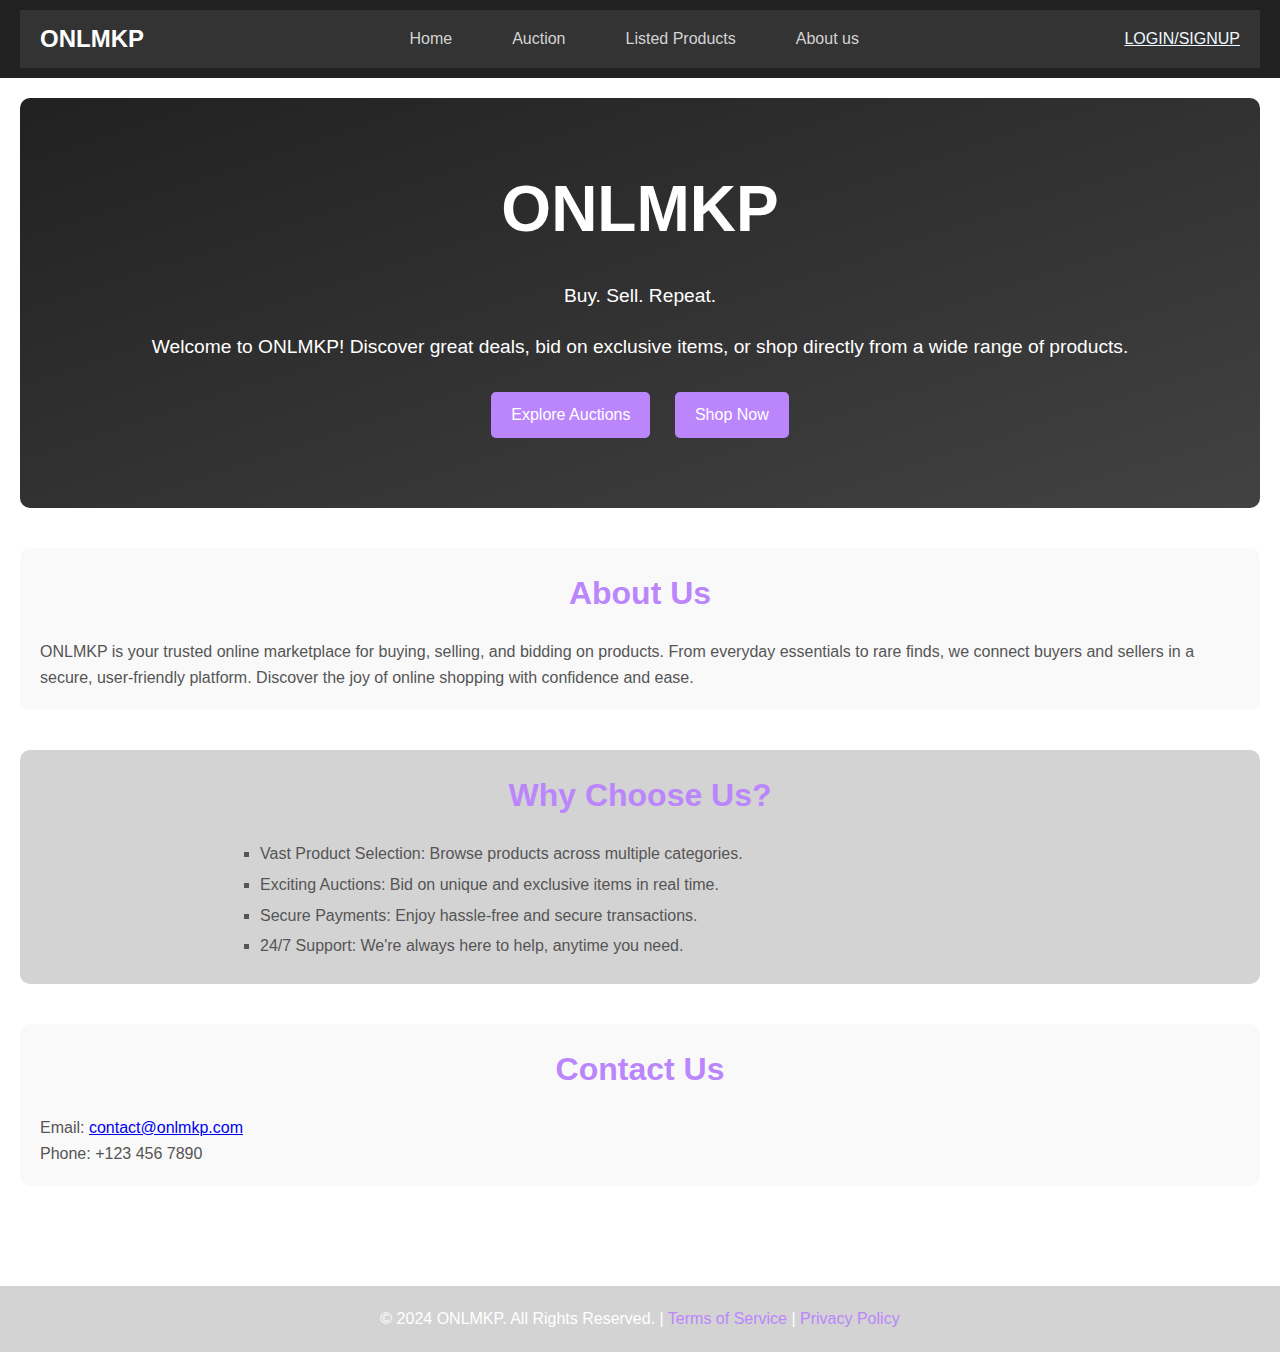
<file: index.html>
<!DOCTYPE html>
<html lang="en">
<head>
  <meta charset="UTF-8">
  <meta name="viewport" content="width=device-width, initial-scale=1.0">
  <title>ONLMKP - Online Marketplace</title>
  <link rel="stylesheet" href="homestyles.css">
  <style>
    body {
      font-family: 'Arial', sans-serif;
      margin: 0;
      padding: 0;
      color: #e0e0e0;
    }
    header {
      background-color: #212121;
      padding: 10px 20px;
    }
    .logo {
      font-size: 1.8rem;
      font-weight: bold;
      color: #ffffff;
    }
    .nav-links {
      list-style: none;
      display: flex;
      gap: 20px;
      margin: 0;
      padding: 0;
    }
    .nav-links li {
      display: inline;
    }
    .nav-links a {
      color: lightgray;
      text-decoration: none;
      font-size: 1rem;
    }
    .nav-links a:hover {
      text-decoration: underline;
      color: #bb86fc;
    }
    main {
      padding: 20px;
    }
    .hero-section {
      text-align: center;
      background: linear-gradient(to bottom right, #212121, #424242);
      color: lightgray;
      padding: 60px 20px;
      border-radius: 10px;
    }
    .hero-section h1 {
      font-size: 4rem;
    }
    .hero-section p {
      font-size: 1.2rem;
      margin: 20px 0;
    }
    .hero-section a {
      text-decoration: none;
      color: white;
      padding: 10px 20px;
      border-radius: 5px;
      background-color: #bb86fc;
      margin: 10px;
      font-size: 1rem;
      display: inline-block;
    }
    .hero-section a:hover {
      background-color: #3700b3;
    }
    .info-section {
      margin: 40px 0;
      background-color: lightgray;
      padding: 20px;
      border-radius: 10px;
    }
    .info-section h2 {
      text-align: center;
      font-size: 2rem;
      color: #bb86fc;
      margin-bottom: 20px;
    }
    .info-section p, .info-section li {
      font-size: 1rem;
      line-height: 1.6;
    }
    .info-section ul {
      list-style: square;
      padding-left: 20px;
      margin: 0 auto;
      max-width: 800px;
    }
    footer {
      background-color: lightgrey;
      color: white;
      text-align: center;
      padding: 20px;
      margin-top: 40px;
    }
    footer a {
      color: #bb86fc;
      text-decoration: none;
    }
    footer a:hover {
      text-decoration: underline;
    }
  </style>
</head>
<body>
  <header>
    <nav class="navbar">
      <div class="logo">ONLMKP</div>
      <ul class="nav-links">
        <li><a href="homepage.html">Home</a></li>
        <li><a href="Auction.html">Auction</a></li>
        <li><a href="productindex.html">Listed Products</a></li>
        <li><a href="about.html">About us</a></li>
      </ul>
      <a href="Login.html" style="color: aliceblue;">LOGIN/SIGNUP</a>
    </nav>
  </header>

  <main>
    <section id="home" class="hero-section">
      <h1 style="color: white;">ONLMKP</h1>
      <p style="color: white;">Buy. Sell. Repeat.</p>
      <p style="color: white;">
        Welcome to ONLMKP!  
        Discover great deals, bid on exclusive items, or shop directly from a wide range of products.
      </p>
      <a href="Auction.html">Explore Auctions</a>
      <a href="productindex.html">Shop Now</a>
    </section>

    <section id="about" class="info-section">
      <h2>About Us</h2>
      <p>ONLMKP is your trusted online marketplace for buying, selling, and bidding on products. From everyday essentials to rare finds, we connect buyers and sellers in a secure, user-friendly platform. Discover the joy of online shopping with confidence and ease.</p>
    </section>

    <section id="services" class="info-section">
      <h2>Why Choose Us?</h2>
      <ul>
        <li>Vast Product Selection: Browse products across multiple categories.</li>
        <li>Exciting Auctions: Bid on unique and exclusive items in real time.</li>
        <li>Secure Payments: Enjoy hassle-free and secure transactions.</li>
        <li>24/7 Support: We're always here to help, anytime you need.</li>
      </ul>
    </section>

    <section id="contact" class="info-section">
      <h2>Contact Us</h2>
      <p>Email: <a href="mailto:contact@onlmkp.com">contact@onlmkp.com</a></p>
      <p>Phone: +123 456 7890</p>
    </section>
  </main>

  <footer>
    <p>&copy; 2024 ONLMKP. All Rights Reserved. | <a href="terms.html">Terms of Service</a> | <a href="privacy.html">Privacy Policy</a></p>
  </footer>
</body>
</html>
</file>
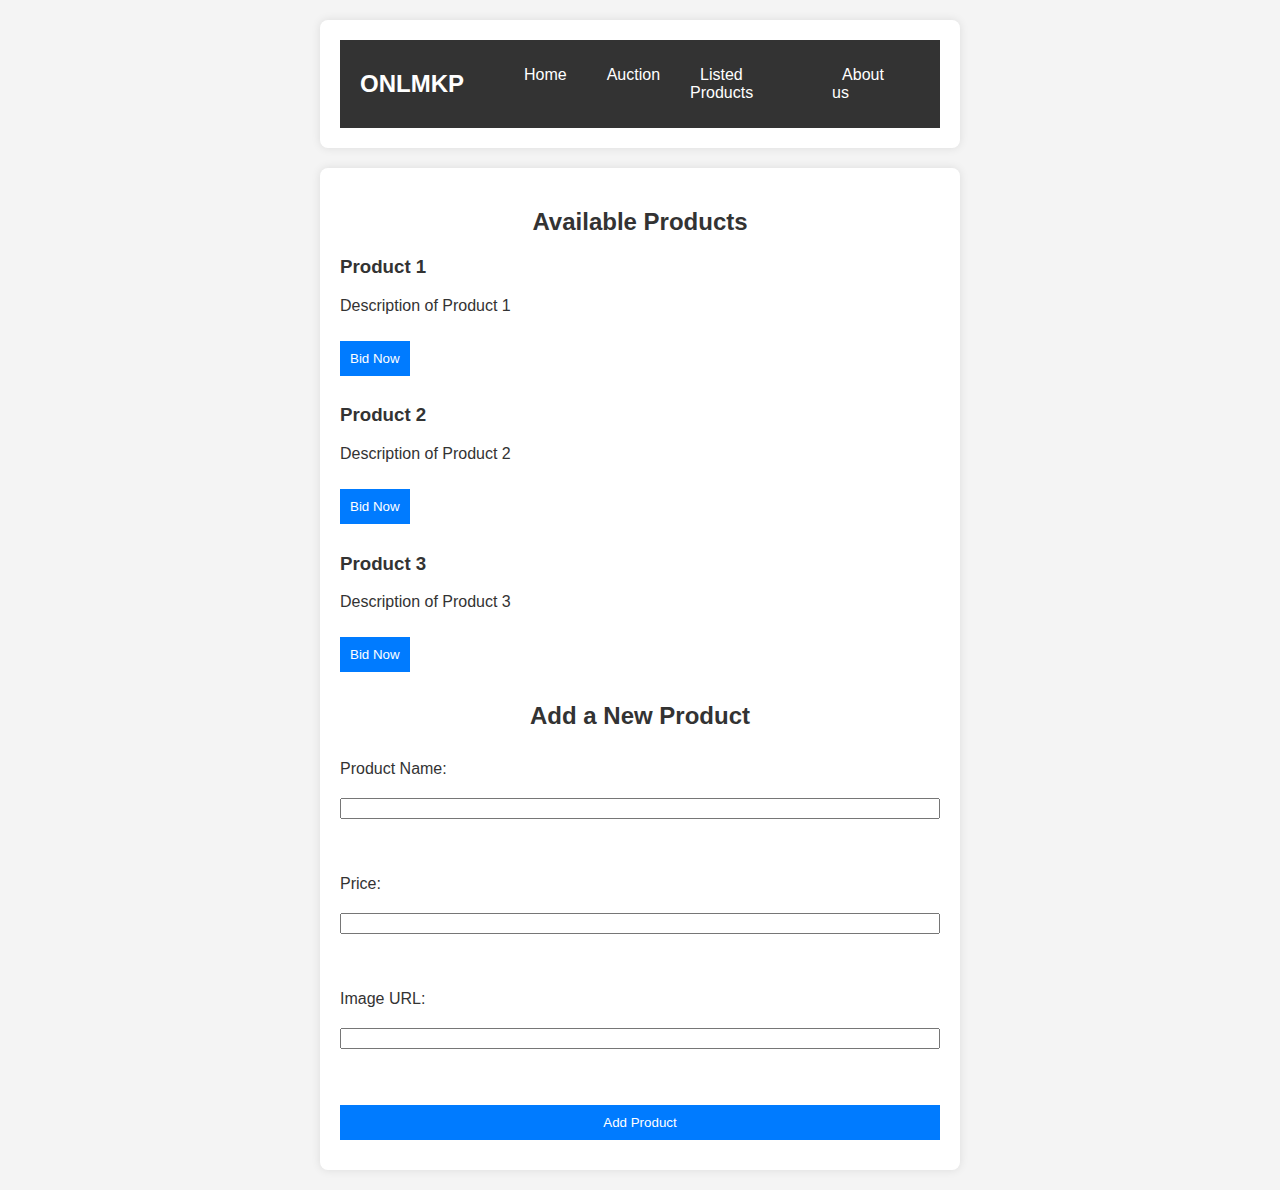
<file: Auction.html>
<!DOCTYPE html>
<html lang="en">
<head>
    <meta charset="UTF-8">
    <meta name="viewport" content="width=device-width, initial-scale=1.0">
    <title>Home</title>
    <link rel="stylesheet" href="style.css">
</head>
<body>
    <header>
        <nav class="navbar">
          <div class="logo">ONLMKP</div>
          <ul class="nav-links">
            <li><a href="index.html">Home</a></li>
            <li><a href="Auction.html">Auction</a></li>
            <li><a href="productindex.html">Listed Products</a></li>
            <li><a href="about.html">About us</a></li>
          </ul>
        </nav>
      </header>
    <main>
        <h2>Available Products</h2>
        <div id="product-list">
            <!-- Products will be listed here -->
        </div>

        <h2>Add a New Product</h2>
        <form id="addProductForm">
            <label for="productName">Product Name:</label>
            <input type="text" id="productName" name="productName" required><br><br>
            
            <label for="productPrice">Price:</label>
            <input type="number" id="productPrice" name="productPrice" required><br><br>
            
            <label for="productImage">Image URL:</label>
            <input type="url" id="productImage" name="productImage" required><br><br>
            
            <button type="submit">Add Product</button>
        </form>
    </main>
    <script src="script.js"></script>
</body>
</html>
</file>
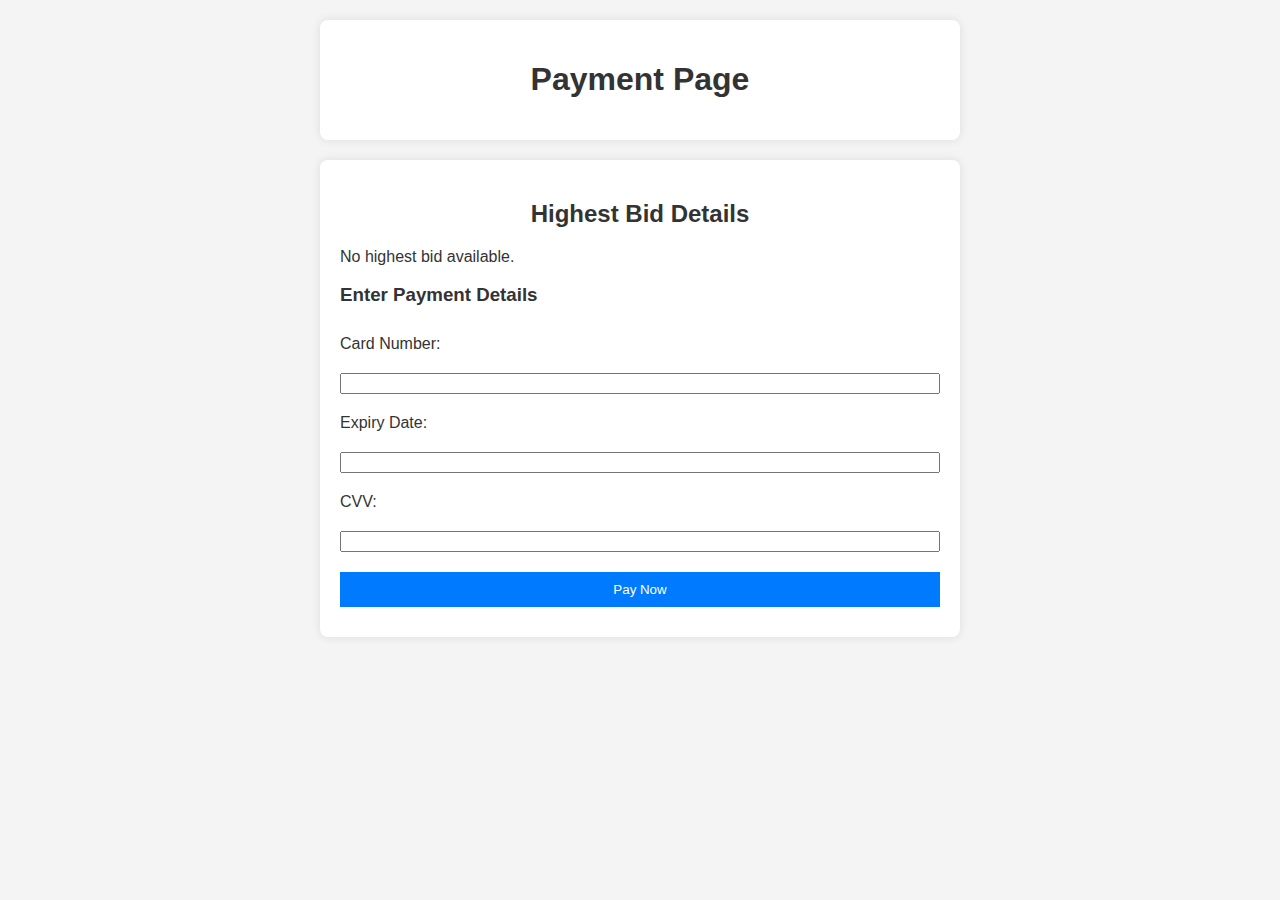
<file: payment.html>
<!DOCTYPE html>
<html lang="en">
<head>
    <meta charset="UTF-8">
    <meta name="viewport" content="width=device-width, initial-scale=1.0">
    <title>Payment</title>
    <link rel="stylesheet" href="style.css">
</head>
<body>
    <header>
        <h1>Payment Page</h1>
    </header>
    <main>
        <h2>Highest Bid Details</h2>
        <p id="highestBidInfo"></p>
        
        <h3>Enter Payment Details</h3>
        <form id="paymentForm">
            <label for="cardNumber">Card Number:</label>
            <input type="text" id="cardNumber" name="cardNumber" required>
            
            <label for="expiryDate">Expiry Date:</label>
            <input type="text" id="expiryDate" name="expiryDate" required>
            
            <label for="cvv">CVV:</label>
            <input type="text" id="cvv" name="cvv" required>
            
            <button type="submit">Pay Now</button>
        </form>
    </main>
    <script>
        // Display highest bid details
        const highestBid = JSON.parse(localStorage.getItem("highestBid"));
        if (highestBid) {
            document.getElementById("highestBidInfo").textContent = 
                `User: ${highestBid.user}, Bid Amount: $${highestBid.amount}`;
        } else {
            document.getElementById("highestBidInfo").textContent = 
                "No highest bid available.";
        }
    </script>
</body>
</html>
</file>
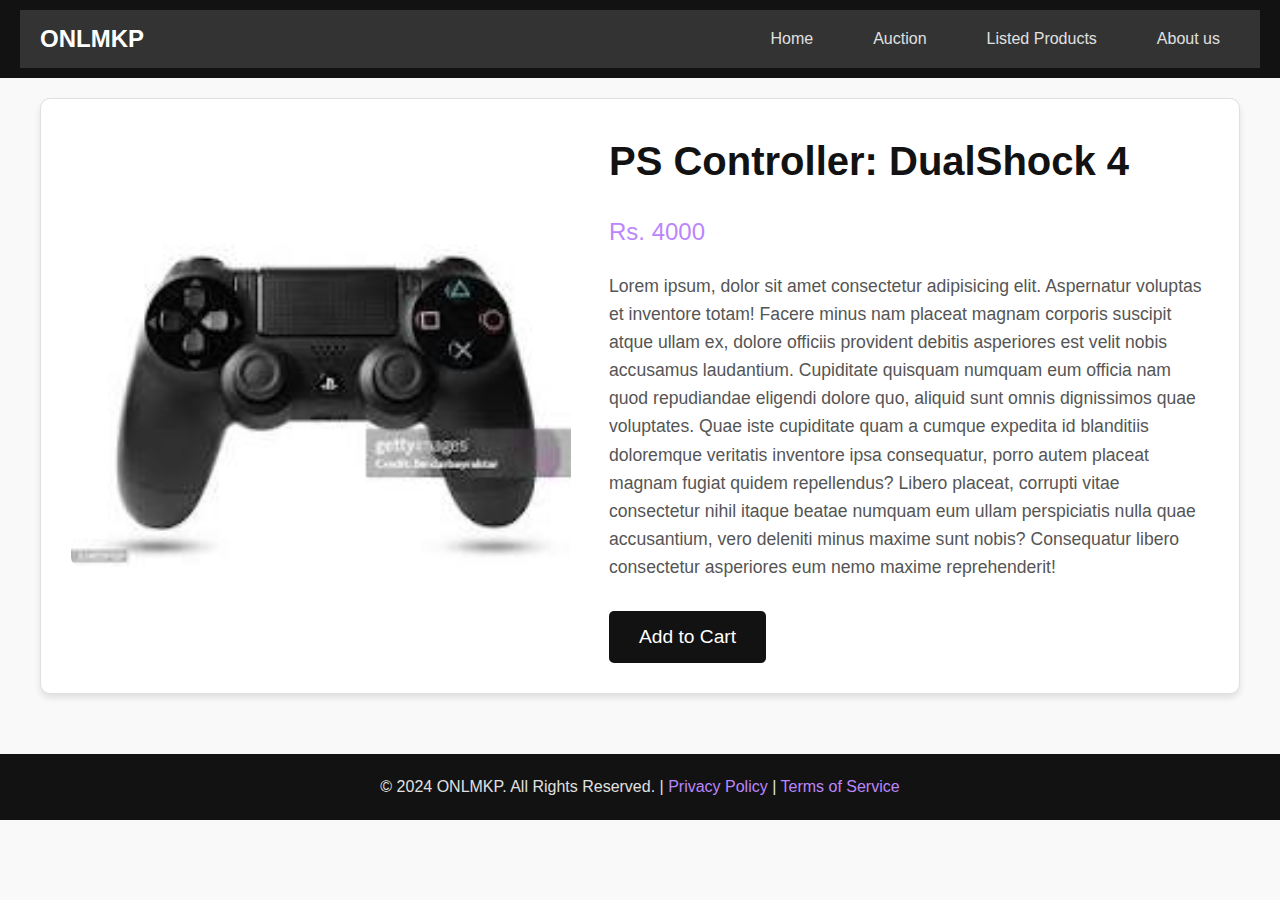
<file: product1.html>
<!DOCTYPE html>
<html lang="en">
<head>
  <meta charset="UTF-8">
  <meta name="viewport" content="width=device-width, initial-scale=1.0">
  <title>Product Details</title>
  <link rel="stylesheet" href="productstyle.css">
  <style>
    /* General Styles */
    body {
      font-family: 'Arial', sans-serif;
      margin: 0;
      padding: 0;
      background-color: #f9f9f9;
      color: #333;
    }

    header {
      background-color: #121212;
      padding: 10px 20px;
    }

    .navbar {
      display: flex;
      justify-content: space-between;
      align-items: center;
    }

    .logo {
      font-size: 1.8rem;
      font-weight: bold;
      color: #ffffff;
    }

    .nav-links {
      list-style: none;
      display: flex;
      gap: 20px;
      margin: 0;
      padding: 0;
    }

    .nav-links li {
      display: inline;
    }

    .nav-links a {
      color: #e0e0e0;
      text-decoration: none;
      font-size: 1rem;
    }

    .nav-links a:hover {
      color: #bb86fc;
    }

    /* Main Content */
    main {
      padding: 20px;
      max-width: 1200px;
      margin: 0 auto;
    }

    .product-details {
      display: flex;
      flex-wrap: wrap;
      gap: 30px;
      align-items: center;
      justify-content: space-between;
      background: #ffffff;
      border: 1px solid #e0e0e0;
      border-radius: 10px;
      padding: 30px;
      box-shadow: 0px 4px 6px rgba(0, 0, 0, 0.1);
    }

    .product-details img {
      width: 100%;
      max-width: 500px;
      border-radius: 10px;
      object-fit: cover;
    }

    .details {
      flex: 1;
      max-width: 600px;
    }

    .details h1 {
      font-size: 2.5rem;
      color: #121212;
      margin-bottom: 20px;
    }

    .details .price {
      font-size: 1.5rem;
      color: #bb86fc;
      margin-bottom: 20px;
    }

    .details p {
      font-size: 1.1rem;
      line-height: 1.6;
      color: #555;
      margin-bottom: 20px;
    }

    .btn {
      display: inline-block;
      text-decoration: none;
      background-color: #121212;
      color: #ffffff;
      padding: 15px 30px;
      border-radius: 5px;
      font-size: 1.2rem;
      transition: background-color 0.3s ease, transform 0.3s ease;
      cursor: pointer;
      border: none;
    }

    .btn:hover {
      background-color: #333;
      transform: scale(1.05);
    }

    footer {
      margin-top: 40px;
      text-align: center;
      padding: 20px;
      background-color: #121212;
      color: #e0e0e0;
    }

    footer a {
      color: #bb86fc;
      text-decoration: none;
    }

    footer a:hover {
      text-decoration: underline;
    }
  </style>
</head>
<body>
  <header>
    <nav class="navbar">
      <div class="logo">ONLMKP</div>
      <ul class="nav-links">
        <li><a href="index.html">Home</a></li>
        <li><a href="Auction.html">Auction</a></li>
        <li><a href="productindex.html">Listed Products</a></li>
        <li><a href="about.html">About us</a></li>
      </ul>
    </nav>
  </header>

  <main>
    <section class="product-details">
      <img src="controller.png" alt="PS Controller">
      <div class="details">
        <h1>PS Controller: DualShock 4</h1>
        <p class="price">Rs. 4000</p>
        <p>
          Lorem ipsum, dolor sit amet consectetur adipisicing elit. Aspernatur voluptas et inventore totam! Facere minus nam placeat magnam corporis suscipit atque ullam ex, dolore officiis provident debitis asperiores est velit nobis accusamus laudantium. Cupiditate quisquam numquam eum officia nam quod repudiandae eligendi dolore quo, aliquid sunt omnis dignissimos quae voluptates. Quae iste cupiditate quam a cumque expedita id blanditiis doloremque veritatis inventore ipsa consequatur, porro autem placeat magnam fugiat quidem repellendus? Libero placeat, corrupti vitae consectetur nihil itaque beatae numquam eum ullam perspiciatis nulla quae accusantium, vero deleniti minus maxime sunt nobis? Consequatur libero consectetur asperiores eum nemo maxime reprehenderit!
        </p>
        <button class="btn">Add to Cart</button>
      </div>
    </section>
  </main>

  <footer>
    <p>&copy; 2024 ONLMKP. All Rights Reserved. | <a href="privacy.html">Privacy Policy</a> | <a href="terms.html">Terms of Service</a></p>
  </footer>
</body>
</html>
</file>
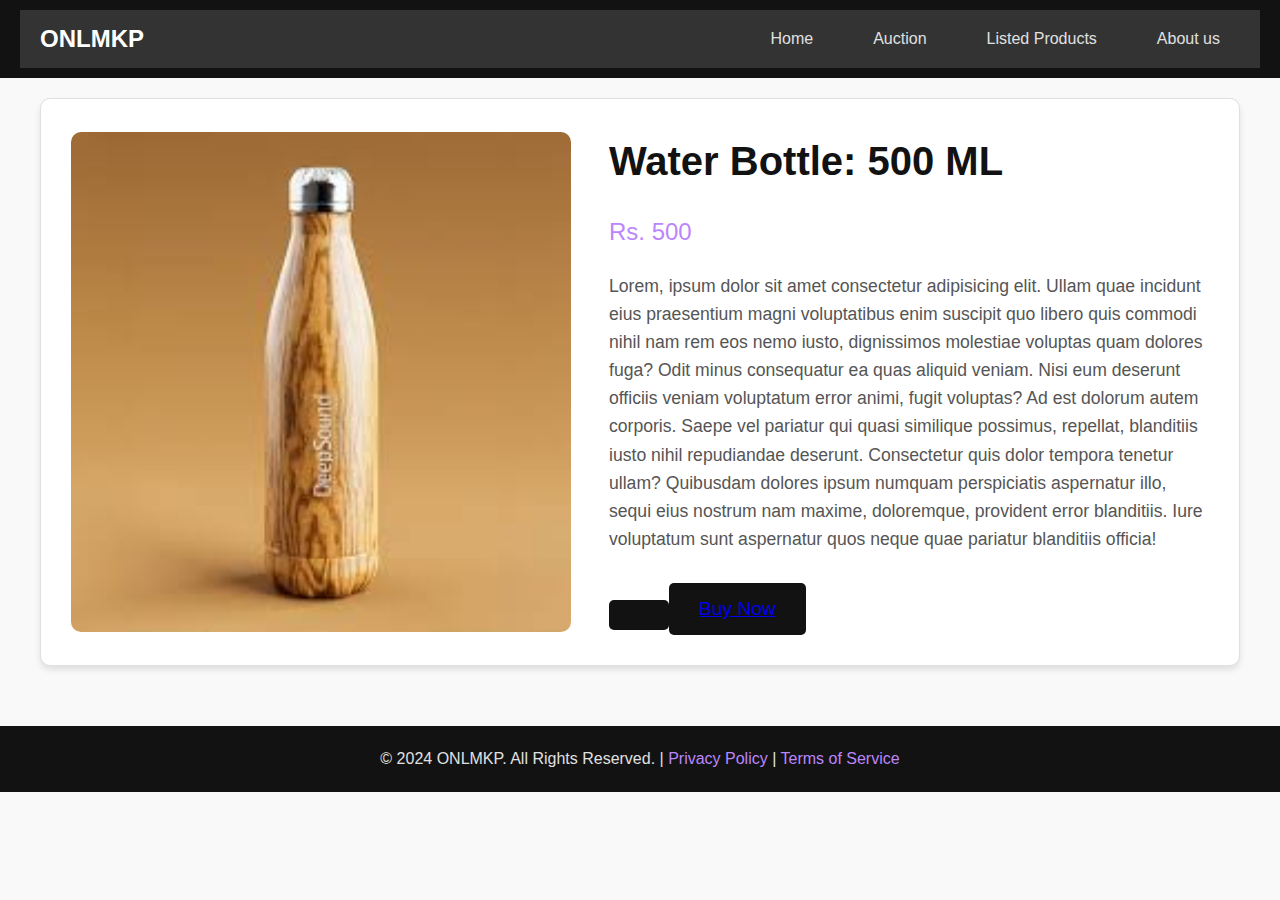
<file: product2.html>
<!DOCTYPE html>
<html lang="en">
<head>
  <meta charset="UTF-8">
  <meta name="viewport" content="width=device-width, initial-scale=1.0">
  <title>Product Details</title>
  <link rel="stylesheet" href="productstyle.css">
  <style>
    /* General Styles */
    body {
      font-family: 'Arial', sans-serif;
      margin: 0;
      padding: 0;
      background-color: #f9f9f9;
      color: #333;
    }

    header {
      background-color: #121212;
      padding: 10px 20px;
    }

    .navbar {
      display: flex;
      justify-content: space-between;
      align-items: center;
    }

    .logo {
      font-size: 1.8rem;
      font-weight: bold;
      color: #ffffff;
    }

    .nav-links {
      list-style: none;
      display: flex;
      gap: 20px;
      margin: 0;
      padding: 0;
    }

    .nav-links li {
      display: inline;
    }

    .nav-links a {
      color: #e0e0e0;
      text-decoration: none;
      font-size: 1rem;
    }

    .nav-links a:hover {
      color: #bb86fc;
    }

    /* Main Content */
    main {
      padding: 20px;
      max-width: 1200px;
      margin: 0 auto;
    }

    .product-details {
      display: flex;
      flex-wrap: wrap;
      gap: 30px;
      align-items: center;
      justify-content: space-between;
      background: #ffffff;
      border: 1px solid #e0e0e0;
      border-radius: 10px;
      padding: 30px;
      box-shadow: 0px 4px 6px rgba(0, 0, 0, 0.1);
    }

    .product-details img {
      width: 100%;
      max-width: 500px;
      border-radius: 10px;
      object-fit: cover;
    }

    .details {
      flex: 1;
      max-width: 600px;
    }

    .details h1 {
      font-size: 2.5rem;
      color: #121212;
      margin-bottom: 20px;
    }

    .details .price {
      font-size: 1.5rem;
      color: #bb86fc;
      margin-bottom: 20px;
    }

    .details p {
      font-size: 1.1rem;
      line-height: 1.6;
      color: #555;
      margin-bottom: 20px;
    }

    .btn {
      display: inline-block;
      text-decoration: none;
      background-color: #121212;
      color: #ffffff;
      padding: 15px 30px;
      border-radius: 5px;
      font-size: 1.2rem;
      transition: background-color 0.3s ease, transform 0.3s ease;
      cursor: pointer;
      border: none;
    }

    .btn:hover {
      background-color: #333;
      transform: scale(1.05);
    }

    footer {
      margin-top: 40px;
      text-align: center;
      padding: 20px;
      background-color: #121212;
      color: #e0e0e0;
    }

    footer a {
      color: #bb86fc;
      text-decoration: none;
    }

    footer a:hover {
      text-decoration: underline;
    }
  </style>
</head>
<body>
  <header>
    <nav class="navbar">
      <div class="logo">ONLMKP</div>
      <ul class="nav-links">
        <li><a href="index.html">Home</a></li>
        <li><a href="Auction.html">Auction</a></li>
        <li><a href="productindex.html">Listed Products</a></li>
        <li><a href="about.html">About us</a></li>
      </ul>
    </nav>
  </header>

  <main>
    <section class="product-details">
      <img src="bottle.jpeg" alt="PS Controller">
      <div class="details">
        <h1>Water Bottle: 500 ML</h1>
        <p class="price">Rs. 500</p>
        <p>
          Lorem, ipsum dolor sit amet consectetur adipisicing elit. Ullam quae incidunt eius praesentium magni voluptatibus enim suscipit quo libero quis commodi nihil nam rem eos nemo iusto, dignissimos molestiae voluptas quam dolores fuga? Odit minus consequatur ea quas aliquid veniam. Nisi eum deserunt officiis veniam voluptatum error animi, fugit voluptas? Ad est dolorum autem corporis. Saepe vel pariatur qui quasi similique possimus, repellat, blanditiis iusto nihil repudiandae deserunt. Consectetur quis dolor tempora tenetur ullam? Quibusdam dolores ipsum numquam perspiciatis aspernatur illo, sequi eius nostrum nam maxime, doloremque, provident error blanditiis. Iure voluptatum sunt aspernatur quos neque quae pariatur blanditiis officia!
        </p>
        <button class="btn"><button class="btn"><a href="payment.html">Buy Now</a></button></button>
      </div>
    </section>
  </main>

  <footer>
    <p>&copy; 2024 ONLMKP. All Rights Reserved. | <a href="privacy.html">Privacy Policy</a> | <a href="terms.html">Terms of Service</a></p>
  </footer>
</body>
</html>
</file>
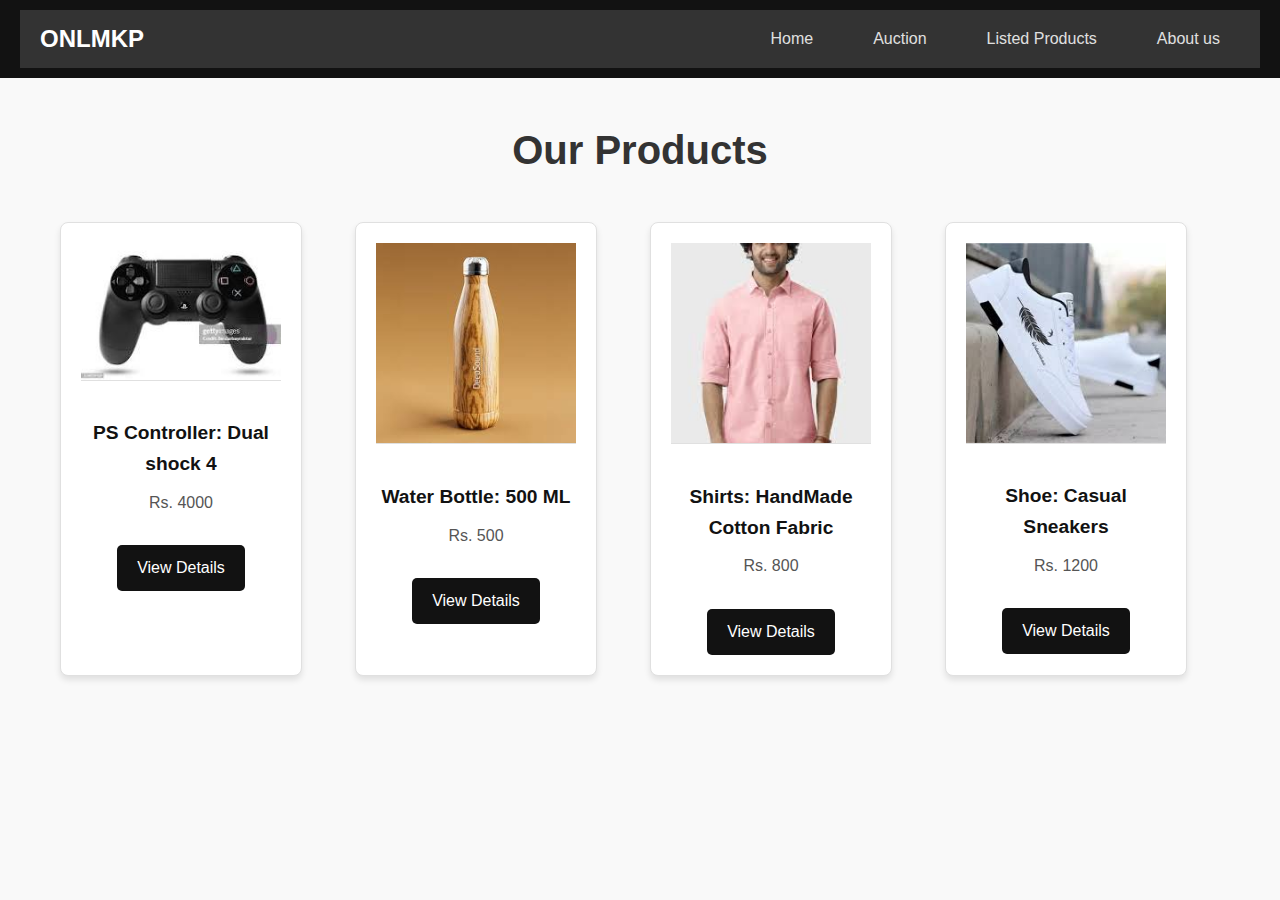
<file: productindex.html>
<!DOCTYPE html>
<html lang="en">
<head>
  <meta charset="UTF-8">
  <meta name="viewport" content="width=device-width, initial-scale=1.0">
  <title>ONLMKP</title>
  <link rel="stylesheet" href="productstyle.css">
  <style>
    /* General Styles */
    body {
      font-family: 'Arial', sans-serif;
      margin: 0;
      padding: 0;
      background-color: #f9f9f9;
      color: #333;
    }

    header {
      background-color: #121212;
      padding: 10px 20px;
    }

    .navbar {
      display: flex;
      justify-content: space-between;
      align-items: center;
    }

    .logo {
      font-size: 1.8rem;
      font-weight: bold;
      color: #ffffff;
    }

    .nav-links {
      list-style: none;
      display: flex;
      gap: 20px;
      margin: 0;
      padding: 0;
    }

    .nav-links li {
      display: inline;
    }

    .nav-links a {
      color: #e0e0e0;
      text-decoration: none;
      font-size: 1rem;
    }

    .nav-links a:hover {
      color: #bb86fc;
    }

    /* Main Content */
    main {
      padding: 20px;
      max-width: 1200px;
      margin: 0 auto;
    }

    .product-list h1 {
      text-align: center;
      font-size: 2.5rem;
      color: #333;
      margin-bottom: 40px;
    }

    .products {
      display: grid;
      grid-template-columns: repeat(auto-fit, minmax(250px, 1fr));
      gap: 20px;
    }

    .product-card {
      background-color: #ffffff;
      border: 1px solid #e0e0e0;
      border-radius: 8px;
      box-shadow: 0px 4px 6px rgba(0, 0, 0, 0.1);
      overflow: hidden;
      text-align: center;
      padding: 20px;
      transition: transform 0.3s ease, box-shadow 0.3s ease;
    }

    .product-card:hover {
      transform: translateY(-5px);
      box-shadow: 0px 8px 15px rgba(0, 0, 0, 0.2);
    }

    .product-card img {
      width: 100%;
      height: auto;
      max-height: 200px;
      object-fit: cover;
      border-bottom: 1px solid #e0e0e0;
      margin-bottom: 20px;
    }

    .product-card h2 {
      font-size: 1.2rem;
      color: #121212;
      margin-bottom: 10px;
    }

    .product-card p {
      font-size: 1rem;
      color: #555;
      margin-bottom: 20px;
    }

    .btn {
      display: inline-block;
      text-decoration: none;
      background-color: #121212;
      color: #ffffff;
      padding: 10px 20px;
      border-radius: 5px;
      font-size: 1rem;
      transition: background-color 0.3s ease, transform 0.3s ease;
    }

    .btn:hover {
      background-color: #333;
      transform: scale(1.05);
    }
  </style>
</head>
<body>
    <header>
        <nav class="navbar">
          <div class="logo">ONLMKP</div>
          <ul class="nav-links">
            <li><a href="index.html">Home</a></li>
            <li><a href="Auction.html">Auction</a></li>
            <li><a href="productindex.html">Listed Products</a></li>
            <li><a href="about.html">About us</a></li>
          </ul>
        </nav>
      </header>

  <main>
    <section class="product-list">
      <h1>Our Products</h1>
      <div class="products">
        <div class="product-card">
          <img src="controller.png" alt="Product 1">
          <h2>PS Controller: Dual shock 4</h2>
          <p>Rs. 4000</p>
          <a href="product1.html" class="btn">View Details</a>
        </div>

        <div class="product-card">
          <img src="bottle.jpeg" alt="Product 2">
          <h2>Water Bottle: 500 ML</h2>
          <p>Rs. 500</p>
          <a href="product2.html" class="btn">View Details</a>
        </div>

        <div class="product-card">
          <img src="shirt.jpeg" alt="Product 3">
          <h2>Shirts: HandMade Cotton Fabric</h2>
          <p>Rs. 800</p>
          <a href="product3.html" class="btn">View Details</a>
        </div>

        <div class="product-card">
          <img src="shoes.jpeg" alt="Product 4">
          <h2>Shoe: Casual Sneakers</h2>
          <p>Rs. 1200</p>
          <a href="product4.html" class="btn">View Details</a>
        </div>
      </div>
    </section>
  </main>
</body>
</html>
</file>
<file: style.css>
body {
    font-family: Arial, sans-serif;
    background-color: #f4f4f4;
    color: #333;
}

.container, header, main {
    max-width: 600px;
    margin: 20px auto;
    padding: 20px;
    background: #fff;
    border-radius: 8px;
    box-shadow: 0 0 10px rgba(0, 0, 0, 0.1);
}

h1, h2 {
    text-align: center;
}

form {
    display: flex;
    flex-direction: column;
}

label, input, button {
    margin: 10px 0;
}

button {
    background-color: #007bff;
    color: white;
    padding: 10px;
    border: none;
    cursor: pointer;
}

button:hover {
    background-color: #0056b3;
}
 /* Navbar Styles */
 .navbar {
    display: flex;
    justify-content: space-between;
    align-items: center;
    background-color: #333;
    color: white;
    padding: 10px 20px;
  }
  
  .navbar .logo {
    font-size: 1.5em;
    font-weight: bold;
  }
  
  .nav-links {
    list-style: none;
    display: flex;
  }
  
  .nav-links li {
    margin: 0 10px;
  }
  
  .nav-links a {
    color: white;
    text-decoration: none;
    padding: 5px 10px;
    transition: background-color 0.3s;
  }
  
  .nav-links a:hover {
    background-color: #575757;
    border-radius: 5px;
  }
</file>
<file: homestyles.css>
/* General Reset */
body, h1, h2, p, ul, li {
    margin: 0;
    padding: 0;
    box-sizing: border-box;
  }
  
  /* Body and Layout */
  body {
    font-family: Arial, sans-serif;
    line-height: 1.6;
  }
  
  /* Navbar Styles */
  .navbar {
    display: flex;
    justify-content: space-between;
    align-items: center;
    background-color: #333;
    color: white;
    padding: 10px 20px;
  }
  
  .navbar .logo {
    font-size: 1.5em;
    font-weight: bold;
  }
  
  .nav-links {
    list-style: none;
    display: flex;
  }
  
  .nav-links li {
    margin: 0 10px;
  }
  
  .nav-links a {
    color: white;
    text-decoration: none;
    padding: 5px 10px;
    transition: background-color 0.3s;
  }
  
  .nav-links a:hover {
    background-color: #575757;
    border-radius: 5px;
  }
  
  /* Hamburger Menu for Small Screens */
  .hamburger {
    display: none;
    font-size: 1.5em;
    cursor: pointer;
  }
  
  /* Hero Section */
  .hero-section {
    background-color: #f4f4f4;
    text-align: center;
    padding: 50px 20px;
  }
  
  .hero-section h1 {
    font-size: 2.5em;
    color: #333;
  }
  
  .hero-section p {
    font-size: 1.2em;
    color: #555;
  }
  
  /* Info Sections */
  .info-section {
    padding: 40px 20px;
    background-color: #fff;
  }
  
  .info-section:nth-child(even) {
    background-color: #f9f9f9;
  }
  
  .info-section h2 {
    font-size: 2em;
    margin-bottom: 10px;
  }
  
  .info-section p,
  .info-section ul {
    font-size: 1em;
    color: #555;
  }
  
  .info-section ul li {
    margin-bottom: 5px;
  }
  
  /* Responsive Design */
  @media (max-width: 768px) {
    .nav-links {
      display: none;
      flex-direction: column;
      background-color: #333;
      position: absolute;
      top: 50px;
      right: 20px;
      width: 200px;
      border-radius: 5px;
    }
  
    .nav-links li {
      margin: 10px 0;
    }
  
    .hamburger {
      display: block;
    }
  
    .nav-links.show {
      display: flex;
    }
  }
</file>
<file: productstyle.css>
/* General Reset */
body, h1, h2, p, ul, li {
    margin: 0;
    padding: 0;
    box-sizing: border-box;
  }
  
  /* Body Layout */
  body {
    font-family: Arial, sans-serif;
    line-height: 1.6;
  }
  
  header {
    background-color: #333;
    color: white;
    padding: 10px 20px;
  }
  
  .navbar {
    display: flex;
    justify-content: space-between;
    align-items: center;
  }
  
  .nav-links {
    list-style: none;
    display: flex;
  }
  
  .nav-links li {
    margin: 0 10px;
  }
  
  .nav-links a {
    color: white;
    text-decoration: none;
    padding: 5px 10px;
  }
  
  /* Homepage Styles */
  .product-list {
    padding: 20px;
    text-align: center;
  }
  
  .product-list h1 {
    margin-bottom: 20px;
  }
  
  .products {
    display: flex;
    justify-content: center;
    gap: 20px;
  }
  
  .product-card {
    border: 1px solid #ddd;
    padding: 15px;
    text-align: center;
    width: 200px;
  }
  
  .product-card img {
    max-width: 100%;
    height: auto;
  }
  
  .product-card h2 {
    font-size: 1.2em;
    margin: 10px 0;
  }
  
  .product-card p {
    color: #666;
  }
  
  .btn {
    display: inline-block;
    padding: 10px 15px;
    color: white;
    background-color: #007bff;
    text-decoration: none;
    border-radius: 5px;
    margin-top: 10px;
    transition: background-color 0.3s;
  }
  
  .btn:hover {
    background-color: #0056b3;
  }
  
  /* Product Landing Page */
  .product-details {
    display: flex;
    align-items: center;
    justify-content: center;
    padding: 50px;
    gap: 30px;
  }
  
  .product-details img {
    max-width: 300px;
  }
  
  .details {
    max-width: 400px;
  }
  
  .details .price {
    font-size: 1.5em;
    color: #007bff;
    margin-bottom: 10px;
  }
   /* Navbar Styles */
   .navbar {
    display: flex;
    justify-content: space-between;
    align-items: center;
    background-color: #333;
    color: white;
    padding: 10px 20px;
  }
  
  .navbar .logo {
    font-size: 1.5em;
    font-weight: bold;
  }
  
  .nav-links {
    list-style: none;
    display: flex;
  }
  
  .nav-links li {
    margin: 0 10px;
  }
  
  .nav-links a {
    color: white;
    text-decoration: none;
    padding: 5px 10px;
    transition: background-color 0.3s;
  }
  
  .nav-links a:hover {
    background-color: #575757;
    border-radius: 5px;
  }
</file>
